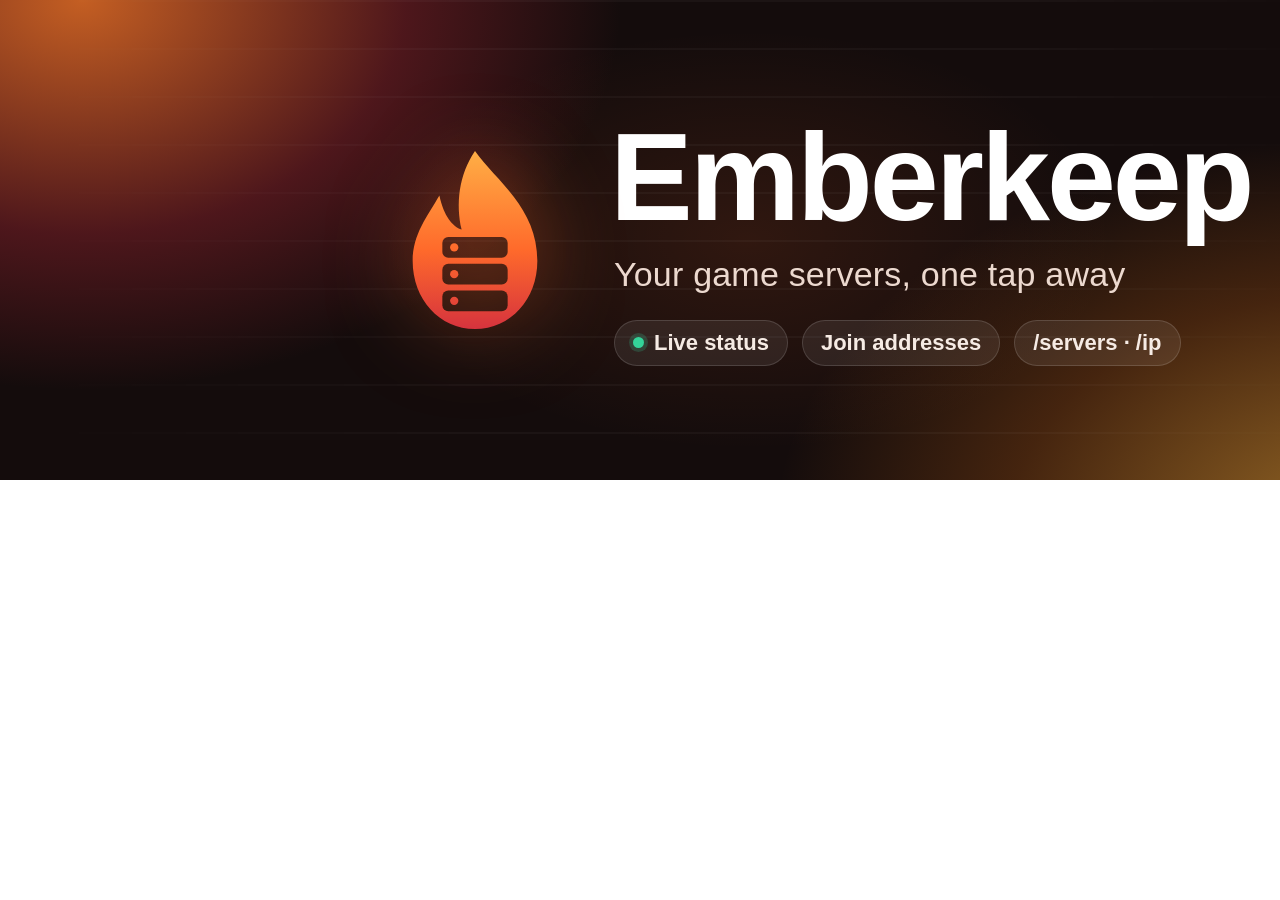
<file: branding/source/banner.html>
<!DOCTYPE html><html><head><style>
  html,body{margin:0;width:1360px;height:480px;overflow:hidden}
  .b{position:relative;width:1360px;height:480px;overflow:hidden;font-family:"Segoe UI Variable Display","Segoe UI",sans-serif;
     background:radial-gradient(ellipse 720px 520px at 6% 0%,rgba(255,122,42,.75),rgba(211,47,63,.3) 45%,transparent 75%),
                radial-gradient(ellipse 780px 520px at 100% 110%,rgba(255,178,58,.55),rgba(242,122,24,.22) 45%,transparent 75%),
                radial-gradient(ellipse 520px 300px at 55% 50%,rgba(255,106,43,.12),transparent 70%),#140c0c}
  /* faint rack lines */
  .grid{position:absolute;inset:0;background:repeating-linear-gradient(180deg,rgba(255,255,255,.035) 0 2px,transparent 2px 48px);mask-image:linear-gradient(90deg,transparent,#000 35%,#000 75%,transparent)}
  .content{position:absolute;left:380px;top:0;bottom:0;display:flex;align-items:center;gap:40px}
  .logo{width:190px;height:190px;filter:drop-shadow(0 0 40px rgba(255,106,43,.5))}
  h1{margin:0;color:#fff;font-weight:700;font-size:124px;letter-spacing:-3px;line-height:1}
  p{margin:16px 0 0 4px;color:#ecd9cf;font-size:34px;font-weight:500;letter-spacing:.2px}
  .tags{display:flex;gap:14px;margin:26px 0 0 4px}
  .tag{display:flex;align-items:center;gap:10px;padding:9px 18px;border-radius:999px;background:rgba(255,255,255,.08);border:1px solid rgba(255,255,255,.14);color:#f6ebe4;font:600 22px "Segoe UI Variable Text","Segoe UI",sans-serif}
  .dot{width:11px;height:11px;border-radius:50%;background:#34d399;box-shadow:0 0 0 4px rgba(52,211,153,.2)}
</style></head><body><div class="b">
  <div class="grid"></div>
  <div class="content">
    <img class="logo" src="emberkeep.svg">
    <div>
      <h1>Emberkeep</h1>
      <p>Your game servers, one tap away</p>
      <div class="tags"><span class="tag"><span class="dot"></span>Live status</span><span class="tag">Join addresses</span><span class="tag">/servers · /ip</span></div>
    </div>
  </div>
</div></body></html>
</file>
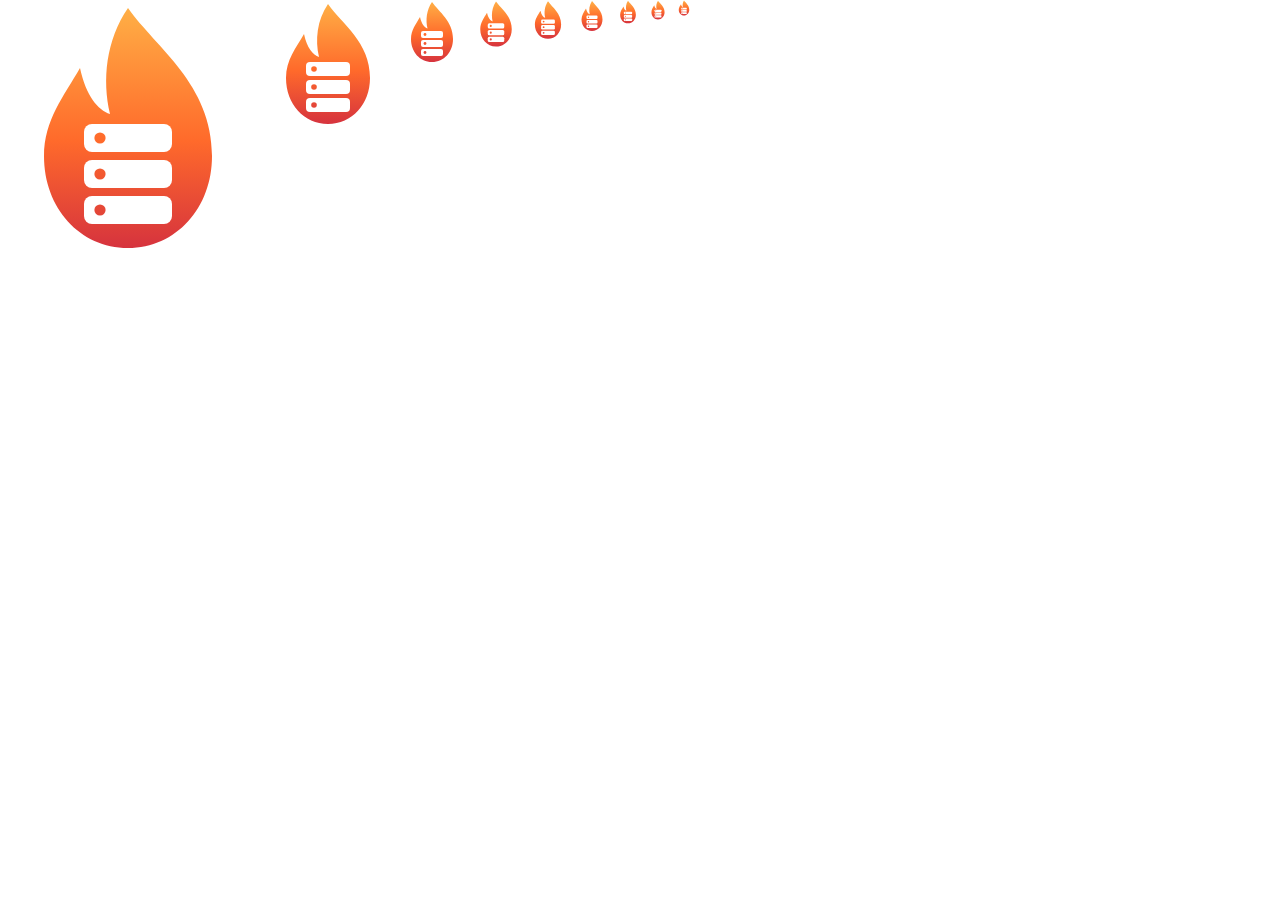
<file: branding/source/icon-strip.html>
<!doctype html>
<!-- Every icon size side by side at its exact pixel size, so each is rasterised crisply (no downscaling).
     ?logo=emberkeep or ?logo=watchfire. build-icons.ps1 crops them apart: x offsets are the running sum of size + 8. -->
<html><head><meta charset="utf-8"><style>html,body{margin:0;background:transparent}img{position:absolute;top:0}</style></head>
<body><script>
const logo = new URLSearchParams(location.search).get('logo') || 'emberkeep';
let x = 0;
for (const s of [256, 128, 64, 48, 40, 32, 24, 20, 16]) {
  const i = document.createElement('img'); i.src = logo + '.svg'; i.width = s; i.height = s; i.style.left = x + 'px';
  document.body.append(i); x += s + 8;
}
</script></body></html>
</file>
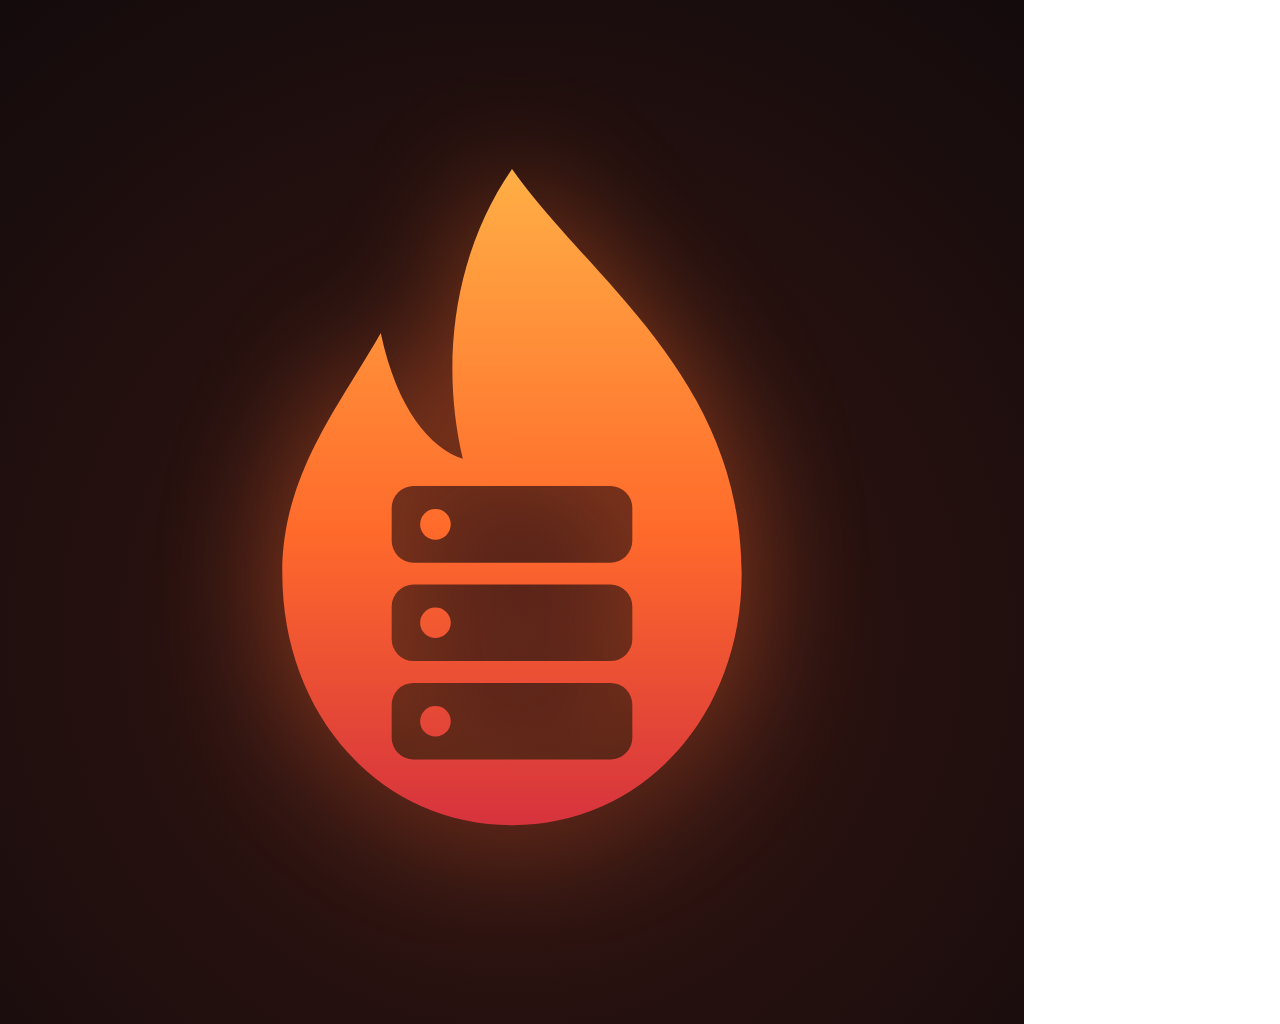
<file: branding/source/logo-avatar.html>
<!DOCTYPE html><html><body style="margin:0;background:transparent">
<!-- Discord avatar: the Emberkeep flame on a dark ember glow that fills the square, so Discord's circle crop looks clean. -->
<div style="width:1024px;height:1024px;display:grid;place-items:center;background:radial-gradient(circle at 50% 62%,#4a1d18 0%,#26110f 45%,#140b0c 100%)">
  <img src="emberkeep.svg" width="700" height="700" style="filter:drop-shadow(0 0 60px rgba(255,106,43,.45));margin-top:-30px">
</div></body></html>
</file>
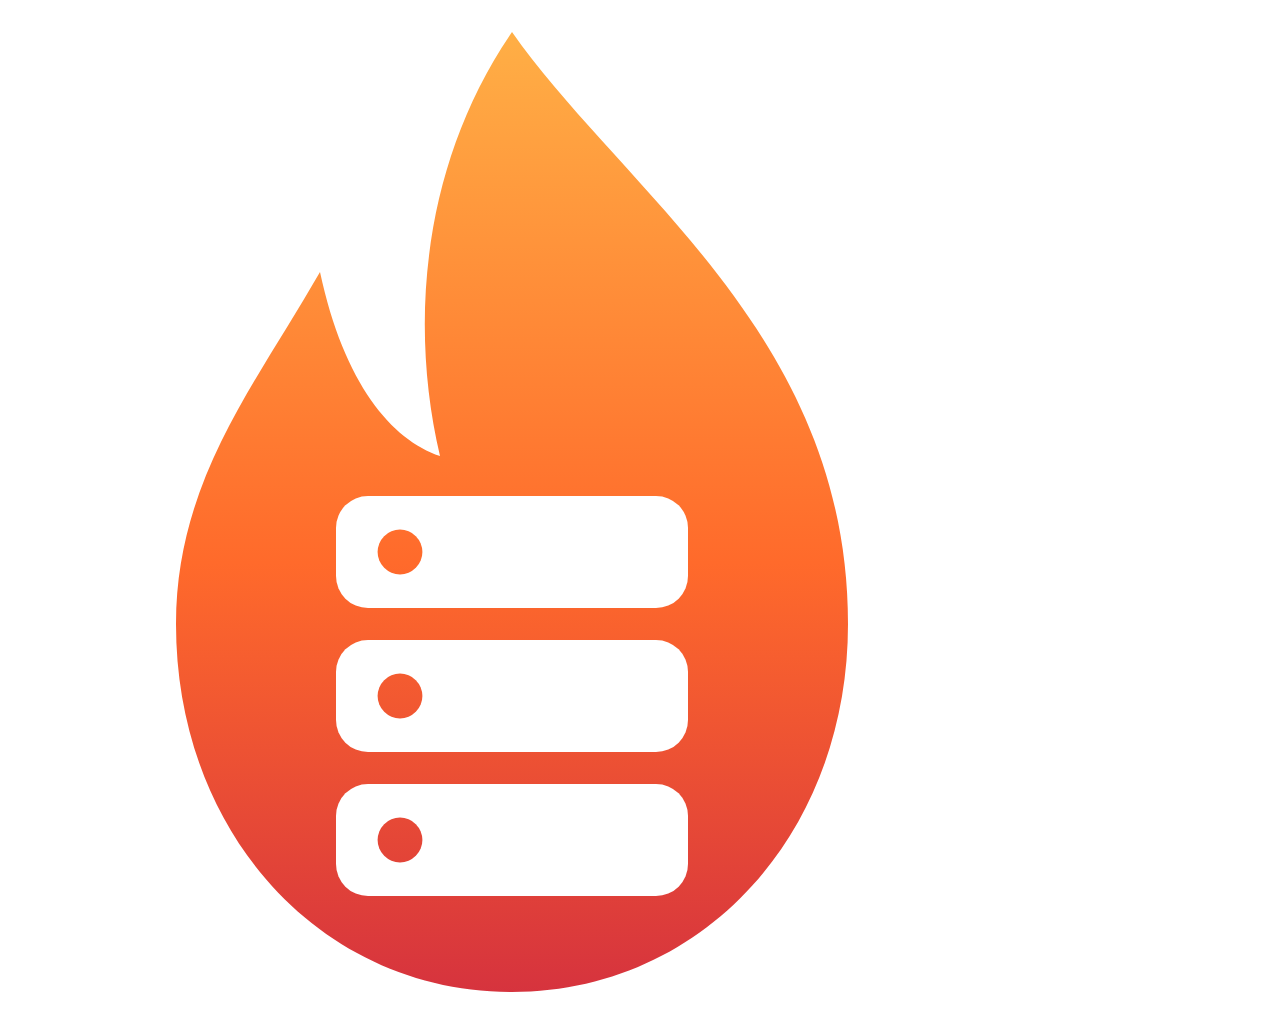
<file: branding/source/logo.html>
<!DOCTYPE html><html><body style="margin:0;background:transparent">
<!-- A logo on transparent: ?logo=emberkeep or ?logo=watchfire. -->
<script>document.write('<img src="' + (new URLSearchParams(location.search).get('logo') || 'emberkeep') + '.svg" width="1024" height="1024" style="display:block">')</script>
</body></html>
</file>
